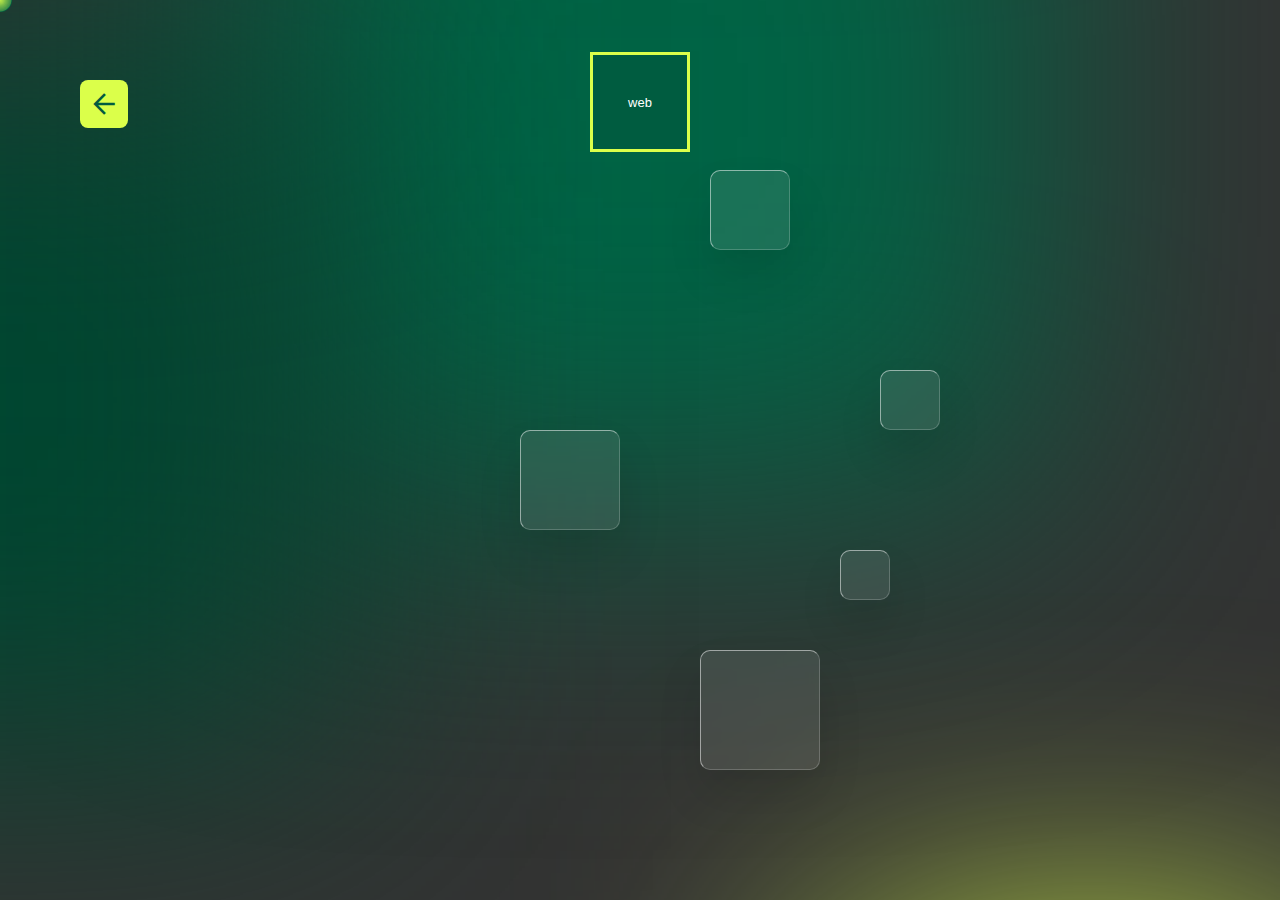
<file: talentTree.html>
<!DOCTYPE html>
<html lang="en">

<head>
  <meta charset="UTF-8" />
  <meta name="viewport" content="width=device-width, initial-scale=1.0" />
  <script type="module" src="./talentScript.js" defer></script>
  <link rel="stylesheet" href="talentStyle.css" />
  <link rel="icon" type="image/logo" href="images/logo1.jpeg">
  <link href="https://fonts.cdnfonts.com/css/sumptuous" rel="stylesheet" />
  <link rel="stylesheet"
    href="https://fonts.googleapis.com/css2?family=Material+Symbols+Outlined:opsz,wght,FILL,GRAD@20..48,100..700,0..1,-50..200" />

  <title>Talent Tree</title>
</head>

<body>
  <a href="index.html" class="back">
    <span class="material-symbols-outlined">
      arrow_back
    </span>
  </a>
  <section>
    <div class="color"></div>
    <div class="color"></div>
    <div class="color"></div>
    <div class="box">
      <div class="square" style="--i:0"></div>
      <div class="square" style="--i:1"></div>
      <div class="square" style="--i:2"></div>
      <div class="square" style="--i:3"></div>
      <div class="square" style="--i:4"></div>
    </div>
  </section>
  <div class="container">
    <table class="web">
      <tr>
      </tr>
      <tr>
        <td>
          <div id="1" name="web" class="imgBx">
            <p class="titel texts">web</p>
            <p class="description texts">
              "Web" means World Wide Web: global system of interconnected
              internet pages.
            </p>
          </div>
        </td>
      </tr>
    </table>
  </div>

  <div class="circle"></div>
  <div class="circle"></div>
  <div class="circle"></div>
  <div class="circle"></div>
  <div class="circle"></div>
  <div class="circle"></div>
  <div class="circle"></div>
  <div class="circle"></div>
  <div class="circle"></div>
  <div class="circle"></div>
  <div class="circle"></div>
  <div class="circle"></div>
  <div class="circle"></div>
  <div class="circle"></div>
  <div class="circle"></div>
  <div class="circle"></div>
  <div class="circle"></div>
  <div class="circle"></div>
  <div class="circle"></div>
  <div class="circle"></div>

  <script>
    const coords = { x: 0, y: 0 };
    const circles = document.querySelectorAll(".circle");

    const colors = [
      "#006445",
      "#3b8d49",
      "#419149",
      "#4c994a",
      "#509c4a",
      "#59a24a",
      "#5fa74a",
      "#66ac4a",
      "#6cb14a",
      "#73b64a",
      "#7abb4a",
      "#83c14a",
      "#8cc74a",
      "#93cc4a",
      "#9cd24a",
      "#a2d64a",
      "#a8db4a",
      "#b0e14a",
      "#b6e54a",
      "#c1ed4a",
      "#c9f34a",
      "#d4fa4a"
    ];


    circles.forEach(function (circle, index) {
      circle.x = 0;
      circle.y = 0;
      circle.style.backgroundColor = colors[index % colors.length];
    });

    window.addEventListener("mousemove", function (e) {
      coords.x = e.clientX;
      coords.y = e.clientY;

    });

    function animateCircles() {

      let x = coords.x;
      let y = coords.y;

      circles.forEach(function (circle, index) {
        circle.style.left = x - 12 + "px";
        circle.style.top = y - 12 + "px";

        circle.style.scale = (circles.length - index) / circles.length;

        circle.x = x;
        circle.y = y;

        const nextCircle = circles[index + 1] || circles[0];
        x += (nextCircle.x - x) * 0.3;
        y += (nextCircle.y - y) * 0.3;
      });

      requestAnimationFrame(animateCircles);
    }

    animateCircles();

  </script>

</body>

</html>
</file>
<file: talentStyle.css>
* {
  margin: 0px;
  padding: 0;
  box-sizing: border-box;
  font-family: Barlow, sans-serif;
}
body {
  width: 100%;
  background-color: #333;
  overflow: scroll;
}

.back {
  position: fixed;
  left: 5rem;
  top: 5rem;
  display: inline-flex;
  align-items: center;
  justify-content: center;
  background-color: #dbff4a;
  border-radius: 0.5rem;
  padding: 0.5rem;
  text-decoration: none;
  transition: 0.2s ease-out;
  z-index: 999;
}

.back span {
  color: #005c40;
  font-size: 2rem;
  transition: 0.2s ease-out;
}

.back:hover {
  background-color: #c0df46;
}
.back:hover span {
  transform: translateX(-4px);
}
.container {
  width: 100vw;
  position: relative;
  display: inline-block;
  box-sizing: border-box;
  padding-top: 50px;
}

table {
  transition: 0.5s;
  
}
.web {
  margin: 0px auto;
}
tr {
  display: flex;
  justify-content: center;

  margin: 0 20px;
}
table td {
  vertical-align: top;
}
.child-line {
  margin: 0 20px;
  width: 100px;
  height: 50px;

  border-right: 2px dotted #259925;
}

.parent-line {
  width: 25px;
  height: 25px;
}
.parent-line:nth-child(odd) {
  border-right: 2px dotted #259925;
}
.kindRow{
  border-top: 2px dotted #259925;
}
.texts {
  text-align: center;
  color: white;
  z-index: 999;
  user-select: none;
  font-size: 13px;
}
.titel {
  display: block;
  
}

.imgBx:hover .titel {
  display: none;
}
.imgBx:hover .description {
  display: block;
}
.description {
  display: none;
  font-size: 0.5em;
  margin: 1em;
}
.imgBx {
  position: relative;
  width: 100px;
  height: 100px;
  background: #dbff4a;
  transition: 0.2s;
  z-index: 10;
  overflow: hidden;
  display: flex;
  justify-content: center;
  align-items: center;
}
.imgBx:hover {
  transform: scale(1.4);
}

.imgBx::before {
  content: "";
  position: absolute;
  top: 50%;
  left: 50%;
  width: 50px;
  height: 150px;
  transform: translate(-50%, 50%);
  background: linear-gradient(
    transparent,
    #005c40,
    #005c40,
    #005c40,
    transparent
  );
  animation: animate2 6s linear infinite;
  animation-play-state: paused;
}
.imgBx::before {
  animation-play-state: running;
}
@keyframes animate2 {
  0% {
    transform: translate(-50%, -50%) rotate(360deg);
  }
  100% {
    transform: translate(-50%, -50%) rotate(0deg);
  }
}
.imgBx::after {
  content: "";
  position: absolute;
  inset: 3px;
  background: #005c40;
}
.fix {
  transform: translateY(+550%);
}

section {
  position: fixed;
  z-index: -1;
  top: 0;
  left: 50%;
  display: flex;
  justify-content: center;
  align-items: center;
  min-height: 100vh;
  background: linear-gradient(to bottom, #005c40, #dff1ff);
}
section .color {
  position: absolute;
  filter: blur(150px);
}
section .color:nth-child(1) {
  top: -300px;
  width: 800px;
  height: 800px;
  background: #006445;
}
section .color:nth-child(2) {
  bottom: -550px;
  left: 200px;
  width: 500px;
  height: 500px;
  background: #dbff4a;
}
section .color:nth-child(3) {
  bottom: 150px;
  right: 300px;
  width: 700px;
  height: 700px;
  background: #004630;
}
.box {
  position: relative;
}
.box .square {
  position: absolute;
  backdrop-filter: blur(5px);
  box-shadow: 0 25px 45px rgba(0, 0, 0, 0.1);
  border: 1px solid rgba(255, 255, 255, 0.5);
  border-right: 1px solid rgba(255, 255, 255, 0.2);
  border-bottom: 1px solid rgba(255, 255, 255, 0.2);
  background: rgba(255, 255, 255, 0.1);
  border-radius: 10px;
  animation: animate 10s linear infinite;
  animation-delay: calc(-1s * var(--i));
}
@keyframes animate {
  0%,
  100% {
    transform: translateY(-40px);
  }
  50% {
    transform: translateY(40px);
  }
}
.box .square:nth-child(1) {
  top: -20px;
  right: 20px;
  width: 100px;
  height: 100px;
}
.box .square:nth-child(2) {
  top: 200px;
  right: -180px;
  width: 120px;
  height: 120px;
  z-index: 2;
}
.box .square:nth-child(3) {
  bottom: 200px;
  right: -150px;
  width: 80px;
  height: 80px;
  z-index: 2;
}
.box .square:nth-child(4) {
  bottom: -150px;
  left: 200px;
  width: 50px;
  height: 50px;
}
.box .square:nth-child(5) {
  top: -80px;
  left: 240px;
  width: 60px;
  height: 60px;
}

.circle {
  height: 24px;
  width: 24px;
  border-radius: 24px;
  background-color: black;
  position: fixed;
  top: 0;
  left: 0;
  pointer-events: none;
  z-index: 99999999;
  /* so that it stays on top of all other elements */
}
</file>
